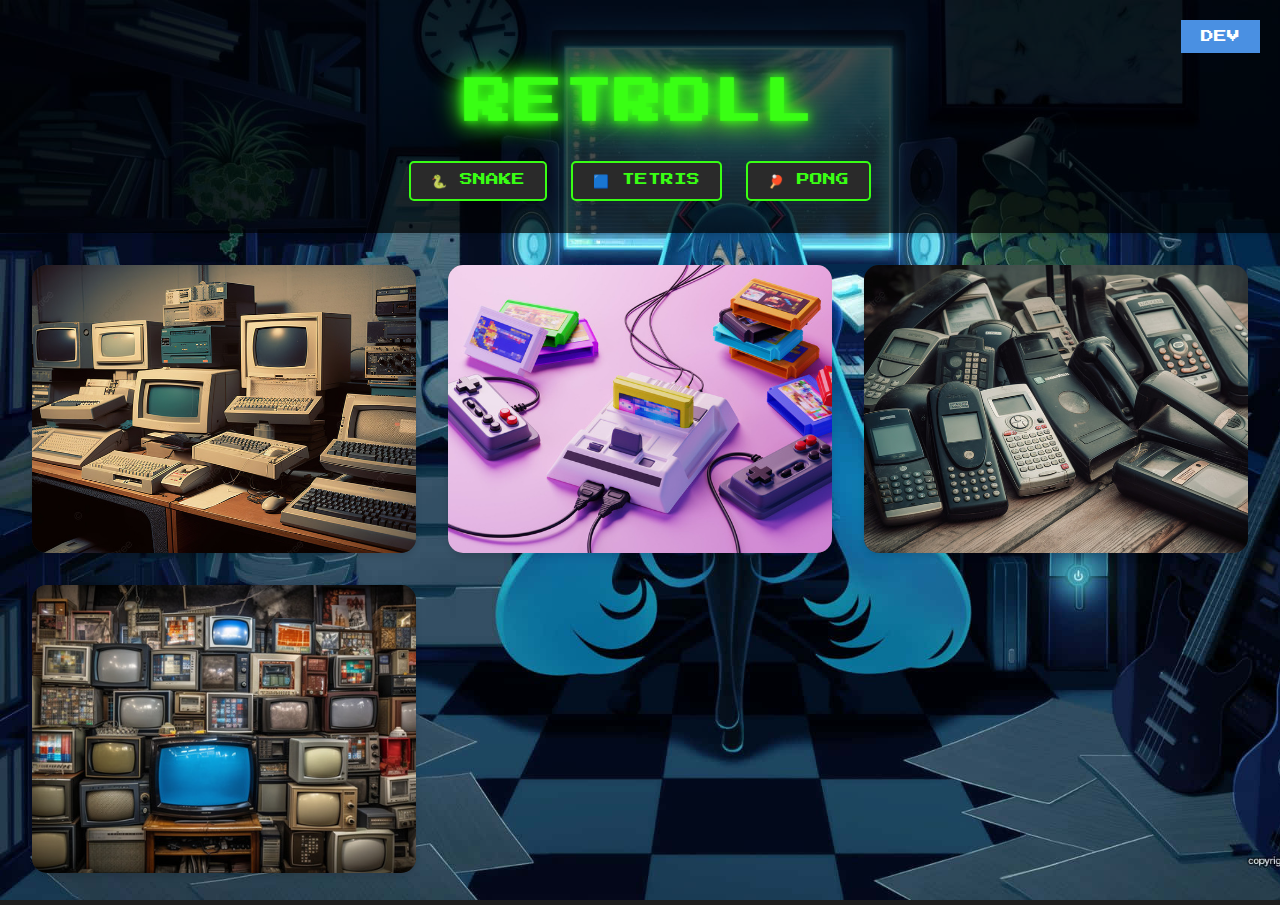
<file: index.html>
<!DOCTYPE html>
<html>
<head>
    <meta http-equiv="refresh" content="0; URL='retroll.html'" />
    <title>Redirecting...</title>
</head>
<body>
    If you are not redirected, <a href="retroll.html">click here</a>.
</body>
</html>
</file>
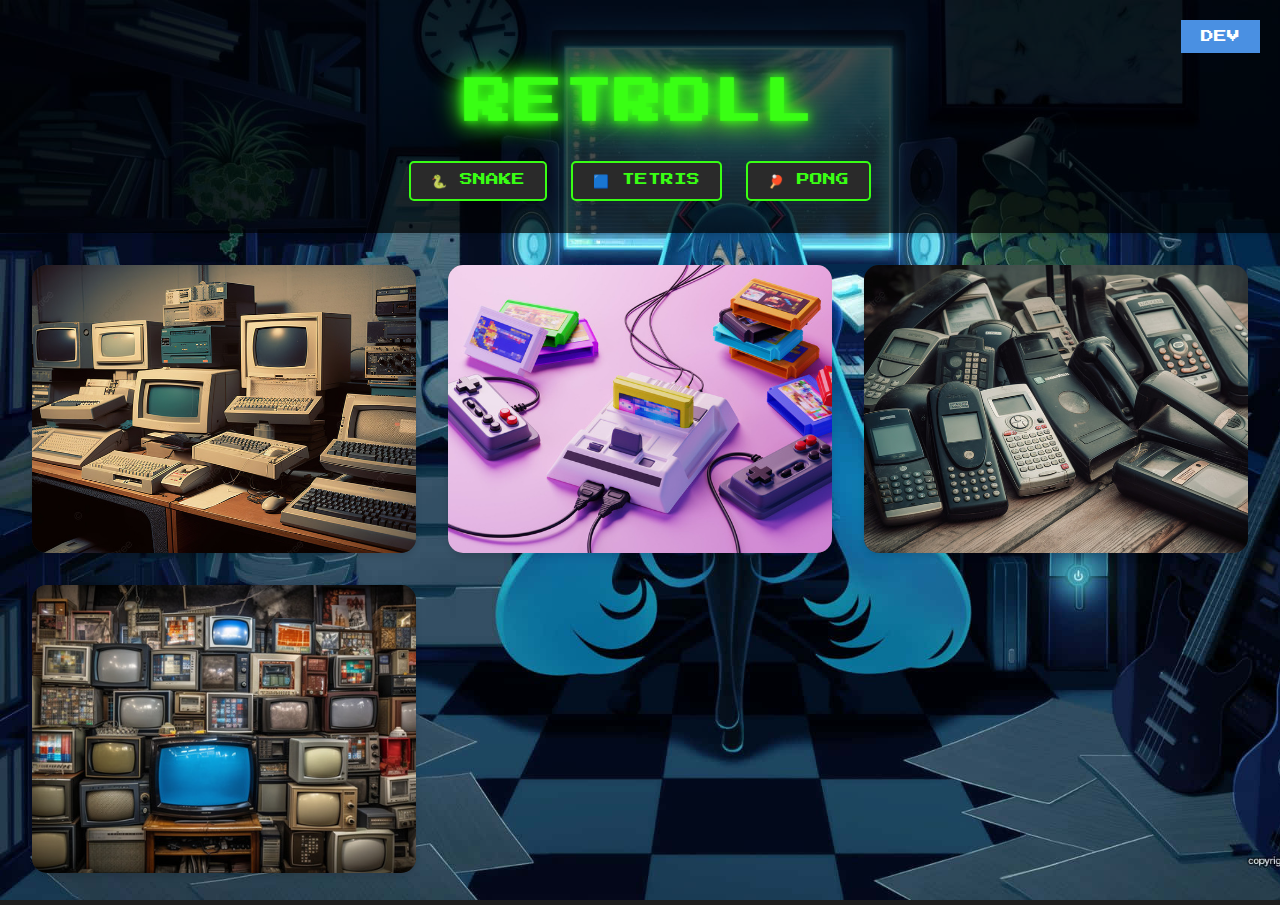
<file: retroll.html>
<!DOCTYPE html>
<html lang="es">
<head>
    <meta charset="UTF-8">
    <meta name="viewport" content="width=device-width, initial-scale=1.0">
    <title>Retroll</title>
    <link rel="stylesheet" href="retroll.css">
    <link href="https://fonts.googleapis.com/css2?family=Roboto:wght@300;400;700&display=swap" rel="stylesheet">
    <link href="https://fonts.googleapis.com/css2?family=Press+Start+2P&display=swap" rel="stylesheet">
    <link rel="stylesheet" href="https://cdnjs.cloudflare.com/ajax/libs/font-awesome/6.1.1/css/all.min.css">
</head>
<body>
    <header>
        <h1 class="retro-text">RETROLL</h1>
        <button id="dev-button" class="dev-button">DEV</button>
        <div class="botones-juegos">
            <button class="boton-juego" onclick="window.location.href='juegos/serpiente/serpiente.html'">🐍 SNAKE</button>
            <button class="boton-juego" onclick="window.location.href='juegos/tetris/tetris.html'">🟦 TETRIS</button>
            <button class="boton-juego" onclick="window.location.href='juegos/pong/pong.html'">🏓 PONG</button>
        </div>
        <div id="social-modal" class="modal">
            <div class="modal-content">
                <span class="close">&times;</span>
                <h2>las redes del dev</h2>
                <a href="https://www.instagram.com/pluton.ffg" target="_blank"><i class="fab fa-instagram"></i> Instagram</a>
            </div>
        </div>
    </header>
    <main>
        <div class="contenedor-cuadricula">
            <a href="compus/computadoras.html" class="elemento-cuadricula">
                <div class="contenedor-imagen">
                    <img src="img/Computadoras.jpg" alt="Computadoras">
                    <div class="superposicion">
                        <h2>Computadoras</h2>
                        <div class="contenido-superposicion">
                            <p>Explora la evolución de las computadoras personales, desde las primeras máquinas domésticas hasta las revolucionarias laptops de los 90s. Descubre los modelos que cambiaron la forma en que interactuamos con la tecnología.</p>
                        </div>
                    </div>
                </div>
            </a>
            <a href="consolas/consolas.html" class="elemento-cuadricula">
                <div class="contenedor-imagen">
                    <img src="img/Consolas.jpg" alt="Consolas">
                    <div class="superposicion">
                        <h2>Consolas</h2>
                        <div class="contenido-superposicion">
                            <p>Revive la edad dorada de los videojuegos a través de las consolas más emblemáticas. Desde los primeros sistemas de 8 bits hasta la revolución 3D, cada consola tiene una historia que contar.</p>
                        </div>
                    </div>
                </div>
            </a>
            <a href="celus/celulares.html" class="elemento-cuadricula">
                <div class="contenedor-imagen">
                    <img src="img/Celulares.jpg" alt="Celulares">
                    <div class="superposicion">
                        <h2>Celulares</h2>
                        <div class="contenido-superposicion">
                            <p>Descubre la transformación de la telefonía móvil, desde los enormes "ladrillos" de los 80s hasta los revolucionarios smartphones. Una colección de los teléfonos que definieron cada era.</p>
                        </div>
                    </div>
                </div>
            </a>
            <a href="teves/televisores.html" class="elemento-cuadricula">
                <div class="contenedor-imagen">
                    <img src="img/Televisores.jpg" alt="Televisores">
                    <div class="superposicion">
                        <h2>Televisores</h2>
                        <div class="contenido-superposicion">
                            <p>Un recorrido por la evolución de los televisores, desde los masivos aparatos de tubo hasta las primeras pantallas planas. Descubre cómo la tecnología transformó nuestra forma de ver contenido.</p>
                        </div>
                    </div>
                </div>
            </a>
        </div>
    </main>
    <script src="retroll.js"></script>
</body>
</html>
</file>
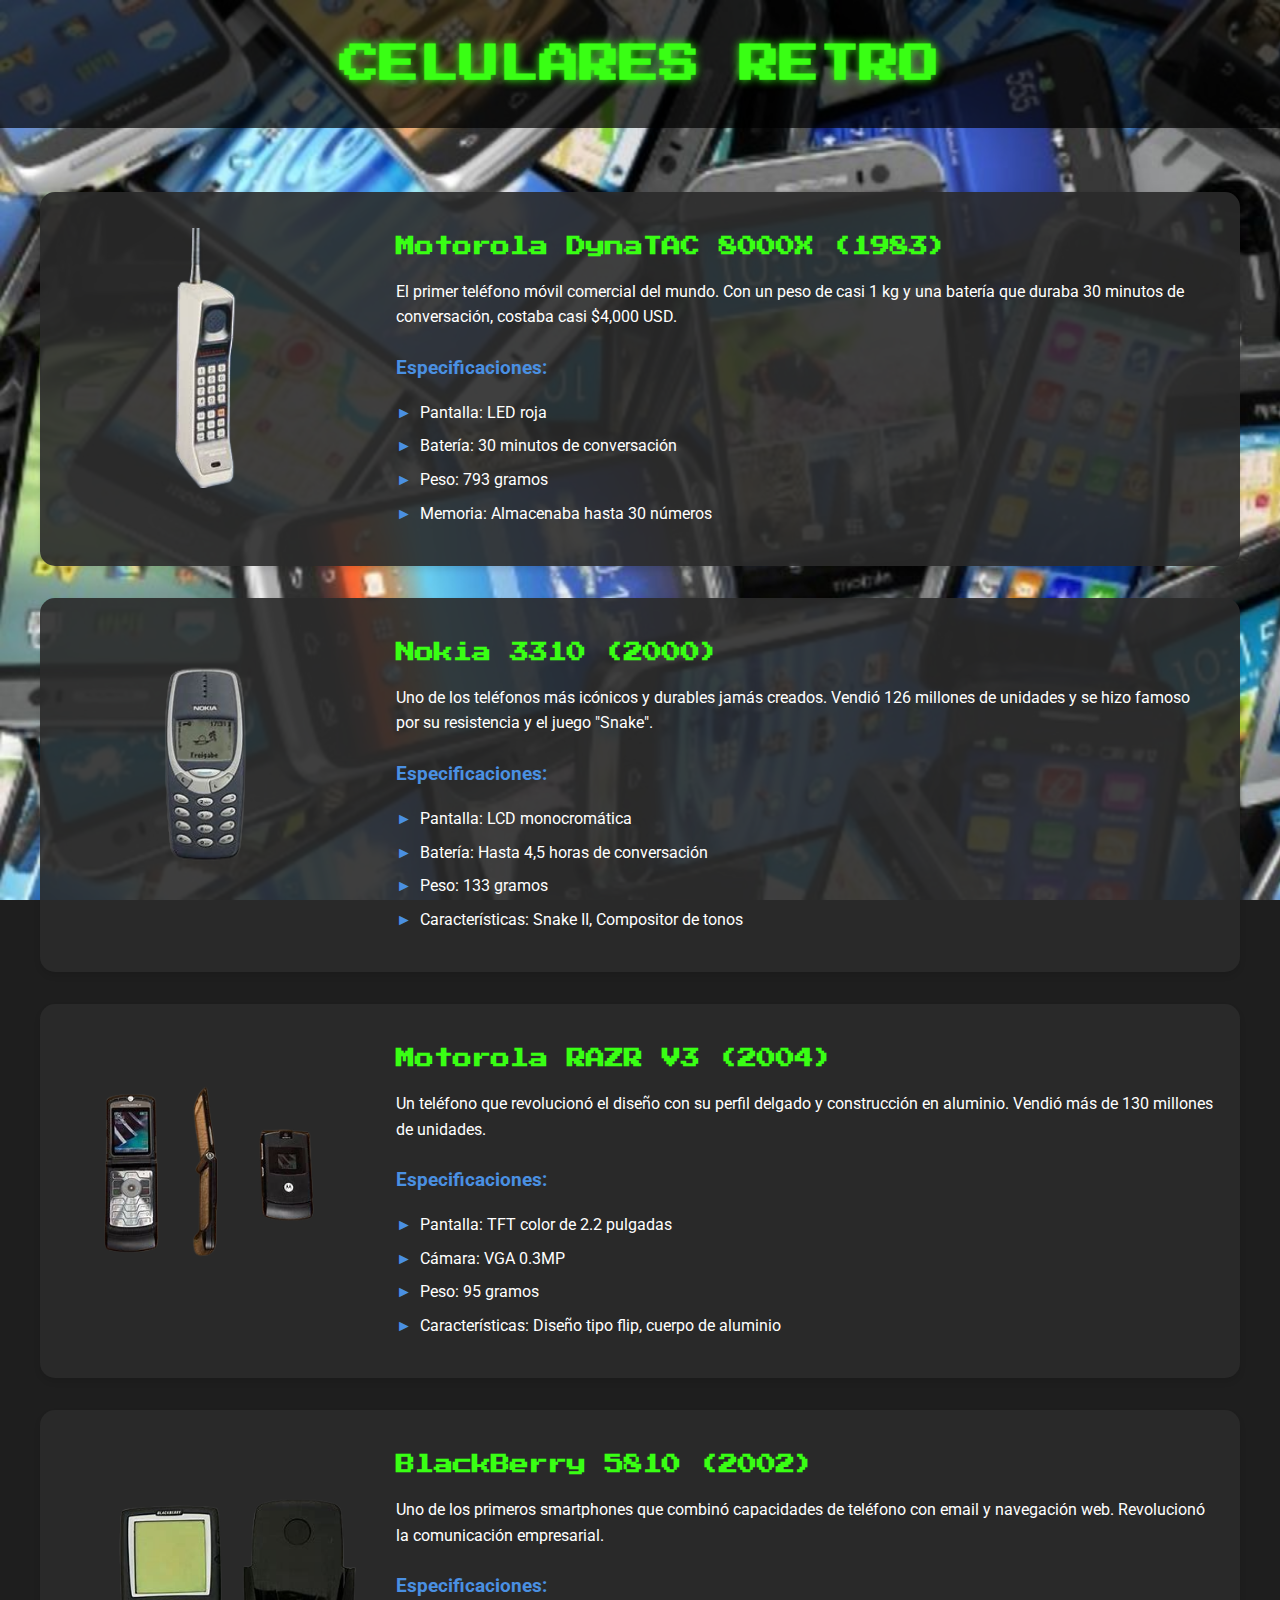
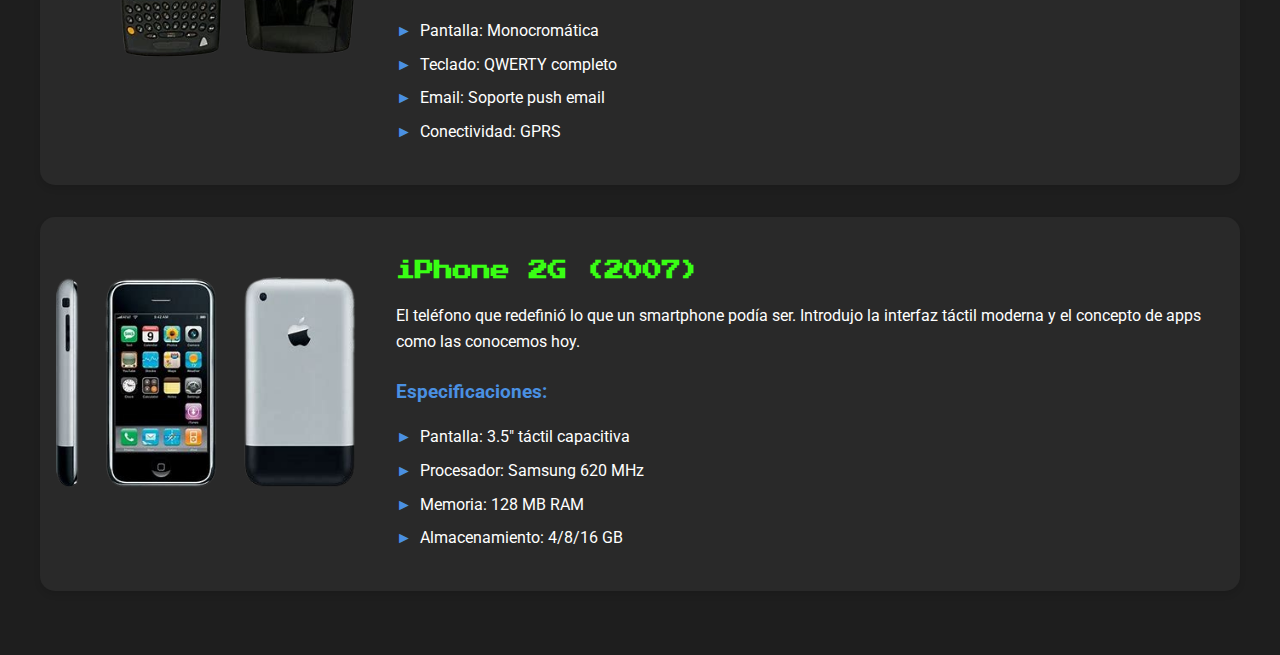
<file: celus/celulares.html>
<!DOCTYPE html>
<html lang="es">
<head>
    <meta charset="UTF-8">
    <meta name="viewport" content="width=device-width, initial-scale=1.0">
    <title>Retroll - Celulares</title>
    <link rel="stylesheet" href="celulares.css">
    <link href="https://fonts.googleapis.com/css2?family=Roboto:wght@300;400;700&display=swap" rel="stylesheet">
    <link href="https://fonts.googleapis.com/css2?family=Press+Start+2P&display=swap" rel="stylesheet">
</head>
<body>
    <header>
        <h1>CELULARES RETRO</h1>
    </header>
    <main>
        <div class="contenedor">
            <div class="dispositivo-card">
                <div class="imagen-dispositivo">
                    <img src="img-rel/motoroladynatac.png" alt="Motorola DynaTAC">
                </div>
                <div class="info-dispositivo">
                    <h2>Motorola DynaTAC 8000X (1983)</h2>
                    <p class="descripcion">El primer teléfono móvil comercial del mundo. Con un peso de casi 1 kg y una batería que duraba 30 minutos de conversación, costaba casi $4,000 USD.</p>
                    <div class="especificaciones">
                        <h3>Especificaciones:</h3>
                        <ul>
                            <li>Pantalla: LED roja</li>
                            <li>Batería: 30 minutos de conversación</li>
                            <li>Peso: 793 gramos</li>
                            <li>Memoria: Almacenaba hasta 30 números</li>
                        </ul>
                    </div>
                </div>
            </div>

            <div class="dispositivo-card">
                <div class="imagen-dispositivo">
                    <img src="img-rel/nokia3310.png" alt="Nokia 3310">
                </div>
                <div class="info-dispositivo">
                    <h2>Nokia 3310 (2000)</h2>
                    <p class="descripcion">Uno de los teléfonos más icónicos y durables jamás creados. Vendió 126 millones de unidades y se hizo famoso por su resistencia y el juego "Snake".</p>
                    <div class="especificaciones">
                        <h3>Especificaciones:</h3>
                        <ul>
                            <li>Pantalla: LCD monocromática</li>
                            <li>Batería: Hasta 4,5 horas de conversación</li>
                            <li>Peso: 133 gramos</li>
                            <li>Características: Snake II, Compositor de tonos</li>
                        </ul>
                    </div>
                </div>
            </div>

            <div class="dispositivo-card">
                <div class="imagen-dispositivo">
                    <img src="img-rel/motorolarazr.png" alt="Motorola RAZR V3">
                </div>
                <div class="info-dispositivo">
                    <h2>Motorola RAZR V3 (2004)</h2>
                    <p class="descripcion">Un teléfono que revolucionó el diseño con su perfil delgado y construcción en aluminio. Vendió más de 130 millones de unidades.</p>
                    <div class="especificaciones">
                        <h3>Especificaciones:</h3>
                        <ul>
                            <li>Pantalla: TFT color de 2.2 pulgadas</li>
                            <li>Cámara: VGA 0.3MP</li>
                            <li>Peso: 95 gramos</li>
                            <li>Características: Diseño tipo flip, cuerpo de aluminio</li>
                        </ul>
                    </div>
                </div>
            </div>

            <div class="dispositivo-card">
                <div class="imagen-dispositivo">
                    <img src="img-rel/blackberry5810.png" alt="BlackBerry 5810">
                </div>
                <div class="info-dispositivo">
                    <h2>BlackBerry 5810 (2002)</h2>
                    <p class="descripcion">Uno de los primeros smartphones que combinó capacidades de teléfono con email y navegación web. Revolucionó la comunicación empresarial.</p>
                    <div class="especificaciones">
                        <h3>Especificaciones:</h3>
                        <ul>
                            <li>Pantalla: Monocromática</li>
                            <li>Teclado: QWERTY completo</li>
                            <li>Email: Soporte push email</li>
                            <li>Conectividad: GPRS</li>
                        </ul>
                    </div>
                </div>
            </div>

            <div class="dispositivo-card">
                <div class="imagen-dispositivo">
                    <img src="img-rel/iphone2g.png" alt="iPhone 2G">
                </div>
                <div class="info-dispositivo">
                    <h2>iPhone 2G (2007)</h2>
                    <p class="descripcion">El teléfono que redefinió lo que un smartphone podía ser. Introdujo la interfaz táctil moderna y el concepto de apps como las conocemos hoy.</p>
                    <div class="especificaciones">
                        <h3>Especificaciones:</h3>
                        <ul>
                            <li>Pantalla: 3.5" táctil capacitiva</li>
                            <li>Procesador: Samsung 620 MHz</li>
                            <li>Memoria: 128 MB RAM</li>
                            <li>Almacenamiento: 4/8/16 GB</li>
                        </ul>
                    </div>
                </div>
            </div>
        </div>
    </main>
    <script src="celulares.js"></script>
</body>
</html>
</file>
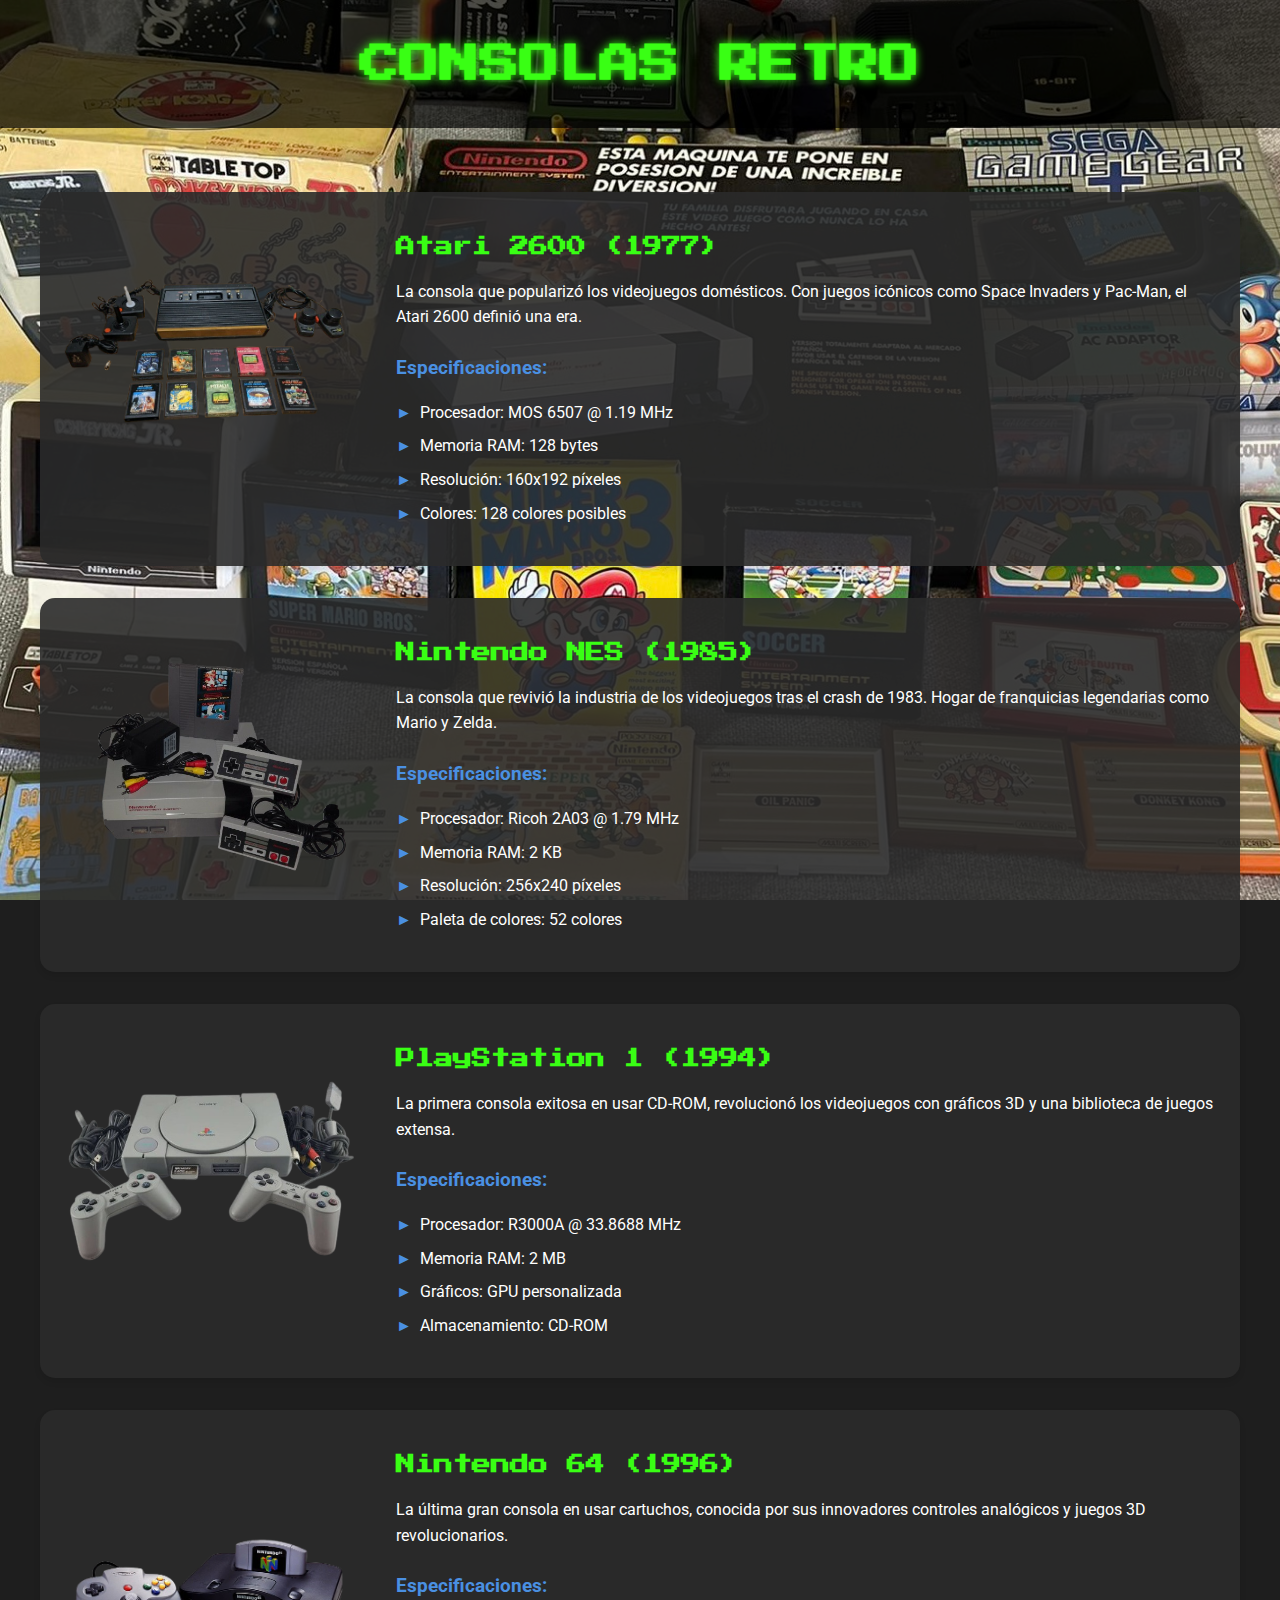
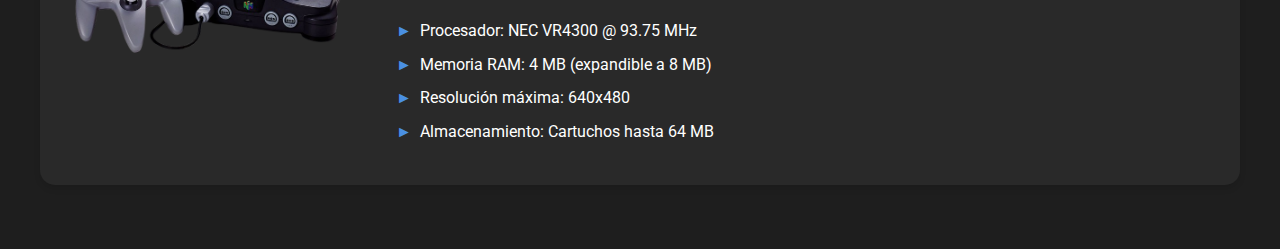
<file: consolas/consolas.html>
<!DOCTYPE html>
<html lang="es">
<head>
    <meta charset="UTF-8">
    <meta name="viewport" content="width=device-width, initial-scale=1.0">
    <title>Retroll - Consolas</title>
    <link rel="stylesheet" href="consolas.css">
    <link href="https://fonts.googleapis.com/css2?family=Roboto:wght@300;400;700&display=swap" rel="stylesheet">
    <link href="https://fonts.googleapis.com/css2?family=Press+Start+2P&display=swap" rel="stylesheet">
</head>
<body>
    <header>
        <h1>CONSOLAS RETRO</h1>
    </header>
    <main>
        <div class="contenedor">
            <div class="dispositivo-card">
                <div class="imagen-dispositivo">
                    <img src="img-rel/atari2600.png" alt="Atari 2600">
                </div>
                <div class="info-dispositivo">
                    <h2>Atari 2600 (1977)</h2>
                    <p class="descripcion">La consola que popularizó los videojuegos domésticos. Con juegos icónicos como Space Invaders y Pac-Man, el Atari 2600 definió una era.</p>
                    <div class="especificaciones">
                        <h3>Especificaciones:</h3>
                        <ul>
                            <li>Procesador: MOS 6507 @ 1.19 MHz</li>
                            <li>Memoria RAM: 128 bytes</li>
                            <li>Resolución: 160x192 píxeles</li>
                            <li>Colores: 128 colores posibles</li>
                        </ul>
                    </div>
                </div>
            </div>

            <div class="dispositivo-card">
                <div class="imagen-dispositivo">
                    <img src="img-rel/nes.png" alt="Nintendo NES">
                </div>
                <div class="info-dispositivo">
                    <h2>Nintendo NES (1985)</h2>
                    <p class="descripcion">La consola que revivió la industria de los videojuegos tras el crash de 1983. Hogar de franquicias legendarias como Mario y Zelda.</p>
                    <div class="especificaciones">
                        <h3>Especificaciones:</h3>
                        <ul>
                            <li>Procesador: Ricoh 2A03 @ 1.79 MHz</li>
                            <li>Memoria RAM: 2 KB</li>
                            <li>Resolución: 256x240 píxeles</li>
                            <li>Paleta de colores: 52 colores</li>
                        </ul>
                    </div>
                </div>
            </div>

            <div class="dispositivo-card">
                <div class="imagen-dispositivo">
                    <img src="img-rel/playstation1.png" alt="PlayStation 1">
                </div>
                <div class="info-dispositivo">
                    <h2>PlayStation 1 (1994)</h2>
                    <p class="descripcion">La primera consola exitosa en usar CD-ROM, revolucionó los videojuegos con gráficos 3D y una biblioteca de juegos extensa.</p>
                    <div class="especificaciones">
                        <h3>Especificaciones:</h3>
                        <ul>
                            <li>Procesador: R3000A @ 33.8688 MHz</li>
                            <li>Memoria RAM: 2 MB</li>
                            <li>Gráficos: GPU personalizada</li>
                            <li>Almacenamiento: CD-ROM</li>
                        </ul>
                    </div>
                </div>
            </div>

            <div class="dispositivo-card">
                <div class="imagen-dispositivo">
                    <img src="img-rel/n64.png" alt="Nintendo 64">
                </div>
                <div class="info-dispositivo">
                    <h2>Nintendo 64 (1996)</h2>
                    <p class="descripcion">La última gran consola en usar cartuchos, conocida por sus innovadores controles analógicos y juegos 3D revolucionarios.</p>
                    <div class="especificaciones">
                        <h3>Especificaciones:</h3>
                        <ul>
                            <li>Procesador: NEC VR4300 @ 93.75 MHz</li>
                            <li>Memoria RAM: 4 MB (expandible a 8 MB)</li>
                            <li>Resolución máxima: 640x480</li>
                            <li>Almacenamiento: Cartuchos hasta 64 MB</li>
                        </ul>
                    </div>
                </div>
            </div>
        </div>
    </main>
    <script src="consolas.js"></script>
</body>
</html>
</file>
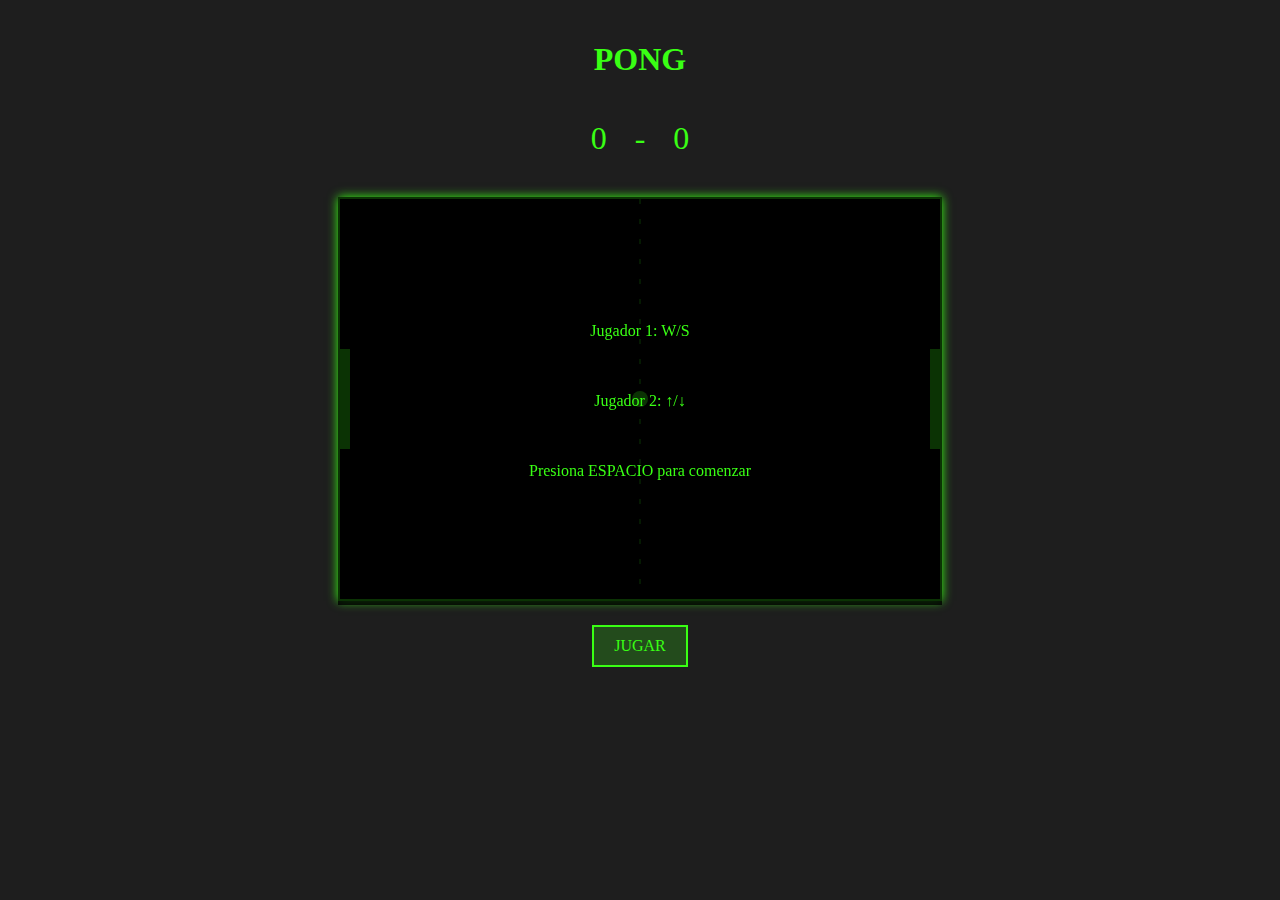
<file: juegos/pong/pong.html>
<!DOCTYPE html>
<html lang="es">
<head>
    <meta charset="UTF-8">
    <meta name="viewport" content="width=device-width, initial-scale=1.0, maximum-scale=1.0, user-scalable=no">
    <meta name="mobile-web-app-capable" content="yes">
    <meta name="apple-mobile-web-app-capable" content="yes">
    <title>Pong Retro</title>
    <link rel="stylesheet" href="pong.css">
</head>
<body>
    <h1>PONG</h1>
    <div class="contenedor-juego">
        <div class="puntajes">
            <span id="puntaje1">0</span>
            <span class="separador">-</span>
            <span id="puntaje2">0</span>
        </div>
        <div class="panel-juego">
            <canvas id="pong" width="600" height="400"></canvas>
            <div id="pantalla-inicio" class="pantalla-overlay">
                <p>Jugador 1: W/S</p>
                <p>Jugador 2: ↑/↓</p>
                <p>Presiona ESPACIO para comenzar</p>
            </div>
            <div id="pantalla-pausa" class="pantalla-overlay" style="display: none;">
                <p>PAUSA</p>
                <p>Presiona ESPACIO para continuar</p>
            </div>
        </div>
        <button id="btn-inicio" class="boton-inicio">JUGAR</button>
        <div class="controles-movil">
            <div class="jugador1-controles">
                <button id="j1-arriba" class="boton-control">↑</button>
                <button id="j1-abajo" class="boton-control">↓</button>
            </div>
            <div class="jugador2-controles">
                <button id="j2-arriba" class="boton-control">↑</button>
                <button id="j2-abajo" class="boton-control">↓</button>
            </div>
        </div>
    </div>
    <script src="pong.js"></script>
</body>
</html>
</file>
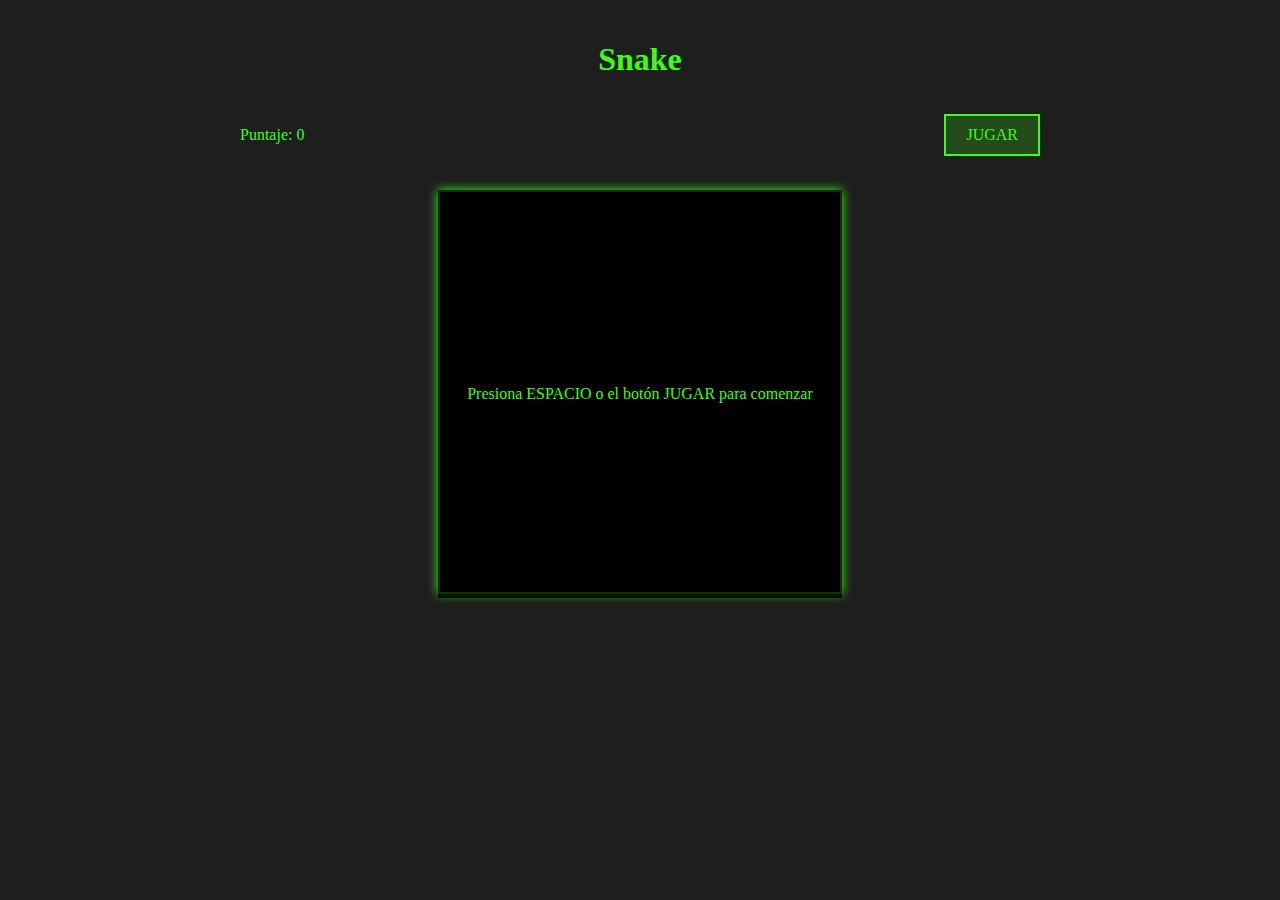
<file: juegos/serpiente/serpiente.html>
<!DOCTYPE html>
<html lang="es">
<head>
    <meta charset="UTF-8">
    <meta name="viewport" content="width=device-width, initial-scale=1.0, maximum-scale=1.0, user-scalable=no">
    <meta name="mobile-web-app-capable" content="yes">
    <meta name="apple-mobile-web-app-capable" content="yes">
    <title>Snake</title>
    <link rel="stylesheet" href="serpiente.css">
</head>
<body>
    <h1>Snake</h1>
    <div class="contenedor-juego">
        <div class="info-juego">
            <p>Puntaje: <span id="puntaje">0</span></p>
            <button id="btn-inicio" class="boton-inicio">JUGAR</button>
        </div>
        <div class="panel-juego">
            <canvas id="serpiente" width="400" height="400"></canvas>
            <div id="pantalla-inicio" class="pantalla-overlay">
                <p>Presiona ESPACIO o el botón JUGAR para comenzar</p>
            </div>
            <div id="pantalla-pausa" class="pantalla-overlay" style="display: none;">
                <p>PAUSA</p>
                <p>Presiona ESPACIO para continuar</p>
            </div>
        </div>
        <div class="controles-movil">
            <button class="boton-control" id="izquierda">←</button>
            <button class="boton-control" id="arriba">↑</button>
            <button class="boton-control" id="derecha">→</button>
            <div></div>
            <button class="boton-control" id="abajo">↓</button>
            <div></div>
        </div>
    </div>
    <script src="serpiente.js"></script>
</body>
</html>
</file>
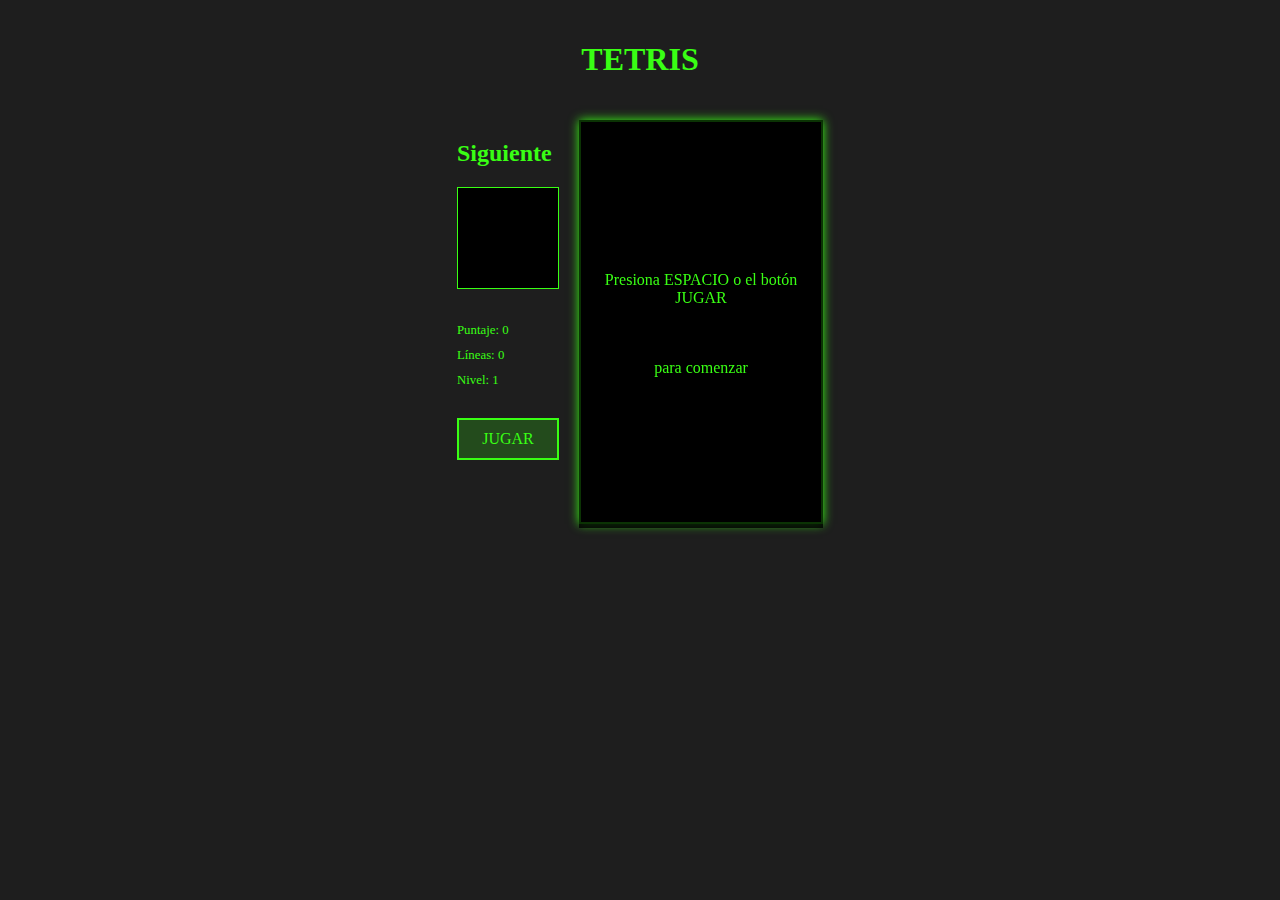
<file: juegos/tetris/tetris.html>
<!DOCTYPE html>
<html lang="es">
<head>
    <meta charset="UTF-8">
    <meta name="viewport" content="width=device-width, initial-scale=1.0, maximum-scale=1.0, user-scalable=no">
    <meta name="mobile-web-app-capable" content="yes">
    <meta name="apple-mobile-web-app-capable" content="yes">
    <title>Tetris Retro</title>
    <link rel="stylesheet" href="tetris.css">
</head>
<body>
    <h1>TETRIS</h1>
    <div class="contenedor-juego">
        <div class="panel-izquierdo">
            <div class="siguiente-pieza">
                <h2>Siguiente</h2>
                <canvas id="siguiente" width="100" height="100"></canvas>
            </div>
            <div class="puntaje">
                <p>Puntaje: <span id="puntaje">0</span></p>
                <p>Líneas: <span id="lineas">0</span></p>
                <p>Nivel: <span id="nivel">1</span></p>
            </div>
            <button id="btn-inicio" class="boton-inicio">JUGAR</button>
        </div>
        <div class="panel-principal">
            <canvas id="tetris" width="240" height="400"></canvas>
            <div id="pantalla-inicio" class="pantalla-overlay">
                <p>Presiona ESPACIO o el botón JUGAR</p>
                <p>para comenzar</p>
            </div>
            <div id="pantalla-pausa" class="pantalla-overlay" style="display: none;">
                <p>PAUSA</p>
                <p>Presiona ESPACIO para continuar</p>
            </div>
        </div>
        <div class="controles-movil">
            <button id="izquierda" class="boton-control">←</button>
            <button id="rotar" class="boton-control">🔄</button>
            <button id="derecha" class="boton-control">→</button>
            <button id="bajar" class="boton-control">↓</button>
            <button id="soltar" class="boton-control">⤓</button>
        </div>
    </div>
    <script src="tetris.js"></script>
</body>
</html>
</file>
<file: retroll.css>
:root {
    --color-primario: #1e1e1e;
    --color-secundario: #2a2a2a;
    --color-acento: #4a90e2;
    --color-texto: #ffffff;
    --color-neon: #39ff14;
}

body {
    font-family: 'Roboto', sans-serif;
    background-color: var(--color-primario);
    color: var(--color-texto);
    margin: 0;
    padding: 0;
    line-height: 1.6;
    background-image: url('img/fondo.jpg');
    background-size: cover;
    background-attachment: fixed;
}

header {
    text-align: center;
    padding: 2rem 0;
    background-color: rgba(0, 0, 0, 0.7);
    box-shadow: 0 2px 4px rgba(0, 0, 0, 0.1);
}

.retro-text {
    font-family: 'Press Start 2P', cursive;
    font-size: 3rem;
    margin-bottom: 0.5rem;
    letter-spacing: 2px;
    text-transform: uppercase;
    color: var(--color-neon);
    text-shadow: 0 0 10px var(--color-neon), 0 0 20px var(--color-neon), 0 0 30px var(--color-neon);
    animation: neon-glow 1.5s ease-in-out infinite alternate;
}

@keyframes neon-glow {
    from {
        text-shadow: 0 0 10px var(--color-neon), 0 0 20px var(--color-neon), 0 0 30px var(--color-neon);
    }
    to {
        text-shadow: 0 0 5px var(--color-neon), 0 0 10px var(--color-neon), 0 0 15px var(--color-neon);
    }
}

.subtitle {
    font-size: 1.2rem;
    margin-top: 0;
    font-weight: 300;
    color: var(--color-acento);
}

.contenedor-cuadricula {
    display: grid;
    grid-template-columns: repeat(auto-fit, minmax(300px, 1fr));
    gap: 2rem;
    padding: 2rem;
    max-width: 1400px;
    margin: 0 auto;
}

.elemento-cuadricula {
    background-color: rgba(42, 42, 42, 0.8);
    border-radius: 15px;
    overflow: hidden;
    transition: all 0.3s ease;
    box-shadow: 0 4px 6px rgba(0, 0, 0, 0.1);
    position: relative;
    text-decoration: none;
    color: var(--color-texto);
    display: block;
}

.elemento-cuadricula:hover {
    transform: translateY(-10px) scale(1.03);
    box-shadow: 0 10px 20px rgba(0, 0, 0, 0.2);
}

.contenedor-imagen {
    position: relative;
    width: 100%;
    height: 0;
    padding-bottom: 75%;
    overflow: hidden;
}

.elemento-cuadricula img {
    position: absolute;
    top: 0;
    left: 0;
    width: 100%;
    height: 100%;
    object-fit: cover;
    transition: transform 0.3s ease;
}

.elemento-cuadricula:hover img {
    transform: scale(1.1);
}

.superposicion {
    position: absolute;
    bottom: 0;
    left: 0;
    right: 0;
    background-color: rgba(0, 0, 0, 0.8);
    overflow: hidden;
    width: 100%;
    height: 100%;
    transform: translateY(100%);
    transition: .5s ease;
    display: flex;
    flex-direction: column;
    justify-content: center;
    align-items: center;
    padding: 1rem;
    box-sizing: border-box;
}

.elemento-cuadricula:hover .superposicion {
    transform: translateY(0);
}

.superposicion h2 {
    font-family: 'Press Start 2P', cursive;
    font-size: 1.5rem;
    color: var(--color-neon);
    margin-bottom: 1rem;
    text-align: center;
}

.contenido-superposicion {
    text-align: center;
}

.superposicion p {
    color: white;
    font-size: 1rem;
    margin-bottom: 1rem;
}

.superposicion ul {
    color: white;
    font-size: 0.9rem;
    list-style-type: none;
    padding: 0;
    text-align: center;
    margin: 0 auto;
}

@media (max-width: 768px) {
    .retro-text {
        font-size: 2rem;
    }

    .subtitle {
        font-size: 1rem;
    }

    .contenedor-cuadricula {
        grid-template-columns: 1fr;
    }

    .superposicion h2 {
        font-size: 1.2rem;
    }

    .superposicion p {
        font-size: 0.9rem;
    }

    .superposicion ul {
        font-size: 0.8rem;
    }
}

@media (max-width: 480px) {
    .retro-text {
        font-size: 1.5rem;
    }

    .subtitle {
        font-size: 0.9rem;
    }
}

.dev-button {
    position: absolute;
    top: 20px;
    right: 20px;
    background-color: var(--color-acento);
    color: var(--color-texto);
    border: none;
    padding: 10px 20px;
    font-family: 'Press Start 2P', cursive;
    font-size: 0.8rem;
    cursor: pointer;
    transition: all 0.3s ease;
}

.dev-button:hover {
    background-color: var(--color-neon);
    color: var(--color-primario);
}

.modal {
    display: none;
    position: fixed;
    z-index: 1;
    left: 0;
    top: 0;
    width: 100%;
    height: 100%;
    overflow: auto;
    background-color: rgba(0,0,0,0.4);
}

.modal-content {
    background-color: var(--color-secundario);
    margin: 15% auto;
    padding: 20px;
    border: 1px solid var(--color-acento);
    width: 80%;
    max-width: 500px;
    border-radius: 10px;
    position: relative;
}

.close {
    color: var(--color-texto);
    float: right;
    font-size: 28px;
    font-weight: bold;
    cursor: pointer;
}

.close:hover,
.close:focus {
    color: var(--color-neon);
    text-decoration: none;
    cursor: pointer;
}

.modal-content h2 {
    color: var(--color-neon);
    font-family: 'Press Start 2P', cursive;
    font-size: 1.2rem;
    margin-bottom: 20px;
}

.modal-content a {
    display: block;
    color: var(--color-texto);
    text-decoration: none;
    margin: 10px 0;
    font-size: 1rem;
    transition: color 0.3s ease;
}

.modal-content a:hover {
    color: var(--color-neon);
}

.botones-juegos {
    margin-top: 20px;
}

.boton-juego {
    background-color: var(--color-secundario);
    color: var(--color-neon);
    border: 2px solid var(--color-neon);
    padding: 10px 20px;
    margin: 0 10px;
    font-family: 'Press Start 2P', cursive;
    font-size: 0.8rem;
    cursor: pointer;
    transition: all 0.3s ease;
    border-radius: 5px;
}

.boton-juego:hover {
    background-color: var(--color-neon);
    color: var(--color-primario);
    transform: translateY(-2px);
    box-shadow: 0 0 10px var(--color-neon);
}

@media (max-width: 768px) {
    .botones-juegos {
        display: flex;
        flex-direction: column;
        align-items: center;
        gap: 10px;
    }
    
    .boton-juego {
        width: 200px;
        margin: 5px 0;
    }
}
</file>
<file: celus/celulares.css>
:root {
    --color-primario: #1e1e1e;
    --color-secundario: #2a2a2a;
    --color-acento: #4a90e2;
    --color-texto: #ffffff;
    --color-neon: #39ff14;
}

body {
    font-family: 'Roboto', sans-serif;
    background-color: var(--color-primario);
    background-image: url('img-rel/celus.jpg');
    background-size: cover;
    background-attachment: fixed;
    color: var(--color-texto);
    margin: 0;
    padding: 0;
    line-height: 1.6;
}

header {
    text-align: center;
    padding: 2rem 0;
    background-color: rgba(0, 0, 0, 0.7);
    margin-bottom: 2rem;
}

header h1 {
    font-family: 'Press Start 2P', cursive;
    font-size: 2.5rem;
    color: var(--color-neon);
    text-shadow: 0 0 10px var(--color-neon);
    margin: 0;
}

.contenedor {
    max-width: 1200px;
    margin: 0 auto;
    padding: 2rem;
}

.dispositivo-card {
    display: flex;
    background-color: rgba(42, 42, 42, 0.9);
    border-radius: 15px;
    margin-bottom: 2rem;
    overflow: hidden;
    box-shadow: 0 4px 6px rgba(0, 0, 0, 0.1);
    transition: transform 0.3s ease;
}

.dispositivo-card:hover {
    transform: translateY(-5px);
    box-shadow: 0 8px 12px rgba(0, 0, 0, 0.2);
}

.imagen-dispositivo {
    flex: 0 0 300px;
    padding: 1rem;
}

.imagen-dispositivo img {
    width: 100%;
    height: 300px;
    object-fit: contain;
    border-radius: 10px;
}

.info-dispositivo {
    flex: 1;
    padding: 1.5rem;
}

.info-dispositivo h2 {
    color: var(--color-neon);
    font-family: 'Press Start 2P', cursive;
    font-size: 1.2rem;
    margin-bottom: 1rem;
}

.descripcion {
    color: var(--color-texto);
    margin-bottom: 1.5rem;
    line-height: 1.6;
}

.especificaciones h3 {
    color: var(--color-acento);
    margin-bottom: 0.5rem;
}

.especificaciones ul {
    list-style-type: none;
    padding: 0;
}

.especificaciones li {
    color: var(--color-texto);
    margin-bottom: 0.5rem;
    padding-left: 1.5rem;
    position: relative;
}

.especificaciones li::before {
    content: '►';
    color: var(--color-acento);
    position: absolute;
    left: 0;
}

@media (max-width: 768px) {
    header h1 {
        font-size: 1.8rem;
    }

    .dispositivo-card {
        flex-direction: column;
    }

    .imagen-dispositivo {
        flex: 0 0 auto;
    }

    .imagen-dispositivo img {
        height: 200px;
    }

    .info-dispositivo h2 {
        font-size: 1rem;
    }
}

@media (max-width: 480px) {
    header h1 {
        font-size: 1.5rem;
    }

    .contenedor {
        padding: 1rem;
    }
}
</file>
<file: consolas/consolas.css>
:root {
    --color-primario: #1e1e1e;
    --color-secundario: #2a2a2a;
    --color-acento: #4a90e2;
    --color-texto: #ffffff;
    --color-neon: #39ff14;
}

body {
    font-family: 'Roboto', sans-serif;
    background-color: var(--color-primario);
    background-image: url('img-rel/consolas.jpg');
    background-size: cover;
    background-attachment: fixed;
    color: var(--color-texto);
    margin: 0;
    padding: 0;
    line-height: 1.6;
}

header {
    text-align: center;
    padding: 2rem 0;
    background-color: rgba(0, 0, 0, 0.7);
    margin-bottom: 2rem;
}

header h1 {
    font-family: 'Press Start 2P', cursive;
    font-size: 2.5rem;
    color: var(--color-neon);
    text-shadow: 0 0 10px var(--color-neon);
    margin: 0;
}

.contenedor {
    max-width: 1200px;
    margin: 0 auto;
    padding: 2rem;
}

.dispositivo-card {
    display: flex;
    background-color: rgba(42, 42, 42, 0.9);
    border-radius: 15px;
    margin-bottom: 2rem;
    overflow: hidden;
    box-shadow: 0 4px 6px rgba(0, 0, 0, 0.1);
    transition: transform 0.3s ease;
}

.dispositivo-card:hover {
    transform: translateY(-5px);
    box-shadow: 0 8px 12px rgba(0, 0, 0, 0.2);
}

.imagen-dispositivo {
    flex: 0 0 300px;
    padding: 1rem;
}

.imagen-dispositivo img {
    width: 100%;
    height: 300px;
    object-fit: contain;
    border-radius: 10px;
}

.info-dispositivo {
    flex: 1;
    padding: 1.5rem;
}

.info-dispositivo h2 {
    color: var(--color-neon);
    font-family: 'Press Start 2P', cursive;
    font-size: 1.2rem;
    margin-bottom: 1rem;
}

.descripcion {
    color: var(--color-texto);
    margin-bottom: 1.5rem;
    line-height: 1.6;
}

.especificaciones h3 {
    color: var(--color-acento);
    margin-bottom: 0.5rem;
}

.especificaciones ul {
    list-style-type: none;
    padding: 0;
}

.especificaciones li {
    color: var(--color-texto);
    margin-bottom: 0.5rem;
    padding-left: 1.5rem;
    position: relative;
}

.especificaciones li::before {
    content: '►';
    color: var(--color-acento);
    position: absolute;
    left: 0;
}

@media (max-width: 768px) {
    header h1 {
        font-size: 1.8rem;
    }

    .dispositivo-card {
        flex-direction: column;
    }

    .imagen-dispositivo {
        flex: 0 0 auto;
    }

    .imagen-dispositivo img {
        height: 200px;
    }

    .info-dispositivo h2 {
        font-size: 1rem;
    }
}

@media (max-width: 480px) {
    header h1 {
        font-size: 1.5rem;
    }

    .contenedor {
        padding: 1rem;
    }
}
</file>
<file: juegos/pong/pong.css>
body {
    background-color: #1e1e1e;
    margin: 0;
    min-height: 100vh;
    display: flex;
    flex-direction: column;
    align-items: center;
    font-family: 'Press Start 2P', cursive;
    color: #39ff14;
    padding: 20px;
    box-sizing: border-box;
}

.contenedor-juego {
    display: flex;
    flex-direction: column;
    align-items: center;
    gap: 20px;
    margin-top: 20px;
    position: relative;
}

.panel-juego {
    position: relative;
}

canvas {
    border: 2px solid #39ff14;
    box-shadow: 0 0 10px #39ff14;
    background-color: black;
}

.puntajes {
    font-size: 2em;
    margin-bottom: 20px;
}

.separador {
    margin: 0 20px;
}

.pantalla-overlay {
    position: absolute;
    top: 0;
    left: 0;
    width: 100%;
    height: 100%;
    background: rgba(0, 0, 0, 0.8);
    display: flex;
    flex-direction: column;
    justify-content: center;
    align-items: center;
    text-align: center;
    gap: 20px;
    z-index: 10;
}

.boton-inicio {
    background: rgba(57, 255, 20, 0.2);
    border: 2px solid #39ff14;
    color: #39ff14;
    padding: 10px 20px;
    font-family: 'Press Start 2P', cursive;
    font-size: 16px;
    cursor: pointer;
    transition: all 0.3s ease;
}

.boton-inicio:hover {
    background: rgba(57, 255, 20, 0.4);
    box-shadow: 0 0 10px #39ff14;
}

.controles-movil {
    display: none;
    width: 100%;
    justify-content: space-between;
    padding: 0 20px;
    box-sizing: border-box;
}

.jugador1-controles,
.jugador2-controles {
    display: flex;
    flex-direction: column;
    gap: 10px;
}

.boton-control {
    background: rgba(57, 255, 20, 0.2);
    border: 2px solid #39ff14;
    color: #39ff14;
    padding: 20px;
    font-size: 24px;
    cursor: pointer;
    transition: all 0.2s ease;
    border-radius: 10px;
    user-select: none;
    -webkit-tap-highlight-color: transparent;
}

.boton-control:active {
    background: rgba(57, 255, 20, 0.4);
    transform: scale(0.95);
}

@media (max-width: 768px) {
    canvas {
        width: 100%;
        max-width: 400px;
        height: auto;
    }

    .controles-movil {
        display: flex;
        position: fixed;
        bottom: 20px;
        left: 0;
        background: rgba(0, 0, 0, 0.8);
        padding: 15px;
        border-radius: 15px;
        z-index: 1000;
    }

    .contenedor-juego {
        margin-bottom: 150px;
    }

    .puntajes {
        font-size: 1.5em;
    }
}
</file>
<file: juegos/serpiente/serpiente.css>
body {
    background-color: #1e1e1e;
    margin: 0;
    display: flex;
    flex-direction: column;
    align-items: center;
    font-family: 'Press Start 2P', cursive;
    color: #39ff14;
    min-height: 100vh;
    padding: 20px;
    box-sizing: border-box;
}

.contenedor-juego {
    position: relative;
    width: 100%;
    max-width: 800px;
    display: flex;
    flex-direction: column;
    align-items: center;
    gap: 20px;
}

.info-juego {
    width: 100%;
    display: flex;
    justify-content: space-between;
    align-items: center;
    padding: 10px;
}

.panel-juego {
    position: relative;
    width: fit-content;
}

canvas {
    border: 2px solid #39ff14;
    box-shadow: 0 0 10px #39ff14;
    background-color: black;
}

.pantalla-overlay {
    position: absolute;
    top: 0;
    left: 0;
    width: 100%;
    height: 100%;
    background: rgba(0, 0, 0, 0.8);
    display: flex;
    flex-direction: column;
    justify-content: center;
    align-items: center;
    text-align: center;
    gap: 20px;
}

.boton-inicio {
    background: rgba(57, 255, 20, 0.2);
    border: 2px solid #39ff14;
    color: #39ff14;
    padding: 10px 20px;
    font-family: 'Press Start 2P', cursive;
    font-size: 16px;
    cursor: pointer;
    transition: all 0.3s ease;
}

.boton-inicio:hover {
    background: rgba(57, 255, 20, 0.4);
    box-shadow: 0 0 10px #39ff14;
}

.controles-movil {
    display: none;
    grid-template-columns: repeat(3, 1fr);
    gap: 10px;
    width: 100%;
    max-width: 300px;
}

.boton-control {
    background: rgba(57, 255, 20, 0.2);
    border: 2px solid #39ff14;
    color: #39ff14;
    padding: 20px;
    font-size: 24px;
    cursor: pointer;
    transition: all 0.2s ease;
    border-radius: 10px;
}

.boton-control:active {
    background: rgba(57, 255, 20, 0.4);
    transform: scale(0.95);
}

@media (max-width: 768px) {
    .controles-movil {
        display: grid;
        position: fixed;
        bottom: 20px;
        background: rgba(0, 0, 0, 0.8);
        padding: 15px;
        border-radius: 15px;
    }

    canvas {
        width: 300px;
        height: 300px;
    }

    .contenedor-juego {
        margin-bottom: 200px;
    }
}
</file>
<file: juegos/tetris/tetris.css>
body {
    background-color: #1e1e1e;
    margin: 0;
    min-height: 100vh;
    display: flex;
    flex-direction: column;
    align-items: center;
    font-family: 'Press Start 2P', cursive;
    color: #39ff14;
    padding: 20px;
    box-sizing: border-box;
}

.contenedor-juego {
    display: flex;
    gap: 20px;
    align-items: flex-start;
    margin-top: 20px;
}

.panel-izquierdo {
    display: flex;
    flex-direction: column;
    gap: 20px;
}

.panel-principal {
    position: relative;
}

canvas#tetris {
    border: 2px solid #39ff14;
    box-shadow: 0 0 10px #39ff14;
    background-color: black;
}

canvas#siguiente {
    border: 1px solid #39ff14;
    background-color: black;
}

.pantalla-overlay {
    position: absolute;
    top: 0;
    left: 0;
    width: 100%;
    height: 100%;
    background: rgba(0, 0, 0, 0.8);
    display: flex;
    flex-direction: column;
    justify-content: center;
    align-items: center;
    text-align: center;
    gap: 20px;
}

.boton-inicio {
    background: rgba(57, 255, 20, 0.2);
    border: 2px solid #39ff14;
    color: #39ff14;
    padding: 10px 20px;
    font-family: 'Press Start 2P', cursive;
    font-size: 16px;
    cursor: pointer;
    transition: all 0.3s ease;
}

.boton-inicio:hover {
    background: rgba(57, 255, 20, 0.4);
    box-shadow: 0 0 10px #39ff14;
}

.puntaje p {
    margin: 10px 0;
    font-size: 0.8em;
}

.controles-movil {
    display: none;
    grid-template-columns: repeat(3, 1fr);
    gap: 10px;
}

.boton-control {
    background: rgba(57, 255, 20, 0.2);
    border: 2px solid #39ff14;
    color: #39ff14;
    padding: 20px;
    font-size: 20px;
    cursor: pointer;
    transition: all 0.2s ease;
    border-radius: 10px;
}

.boton-control:active {
    background: rgba(57, 255, 20, 0.4);
    transform: scale(0.95);
}

#soltar {
    grid-column: span 3;
}

@media (max-width: 768px) {
    .contenedor-juego {
        flex-direction: column;
        align-items: center;
    }

    .panel-izquierdo {
        order: 2;
        width: 100%;
        align-items: center;
    }

    .controles-movil {
        display: grid;
        position: fixed;
        bottom: 20px;
        left: 50%;
        transform: translateX(-50%);
        background: rgba(0, 0, 0, 0.8);
        padding: 15px;
        border-radius: 15px;
        width: 90%;
        max-width: 300px;
    }

    canvas#tetris {
        width: 240px;
        height: 400px;
    }

    .contenedor-juego {
        margin-bottom: 200px;
    }
}
</file>
